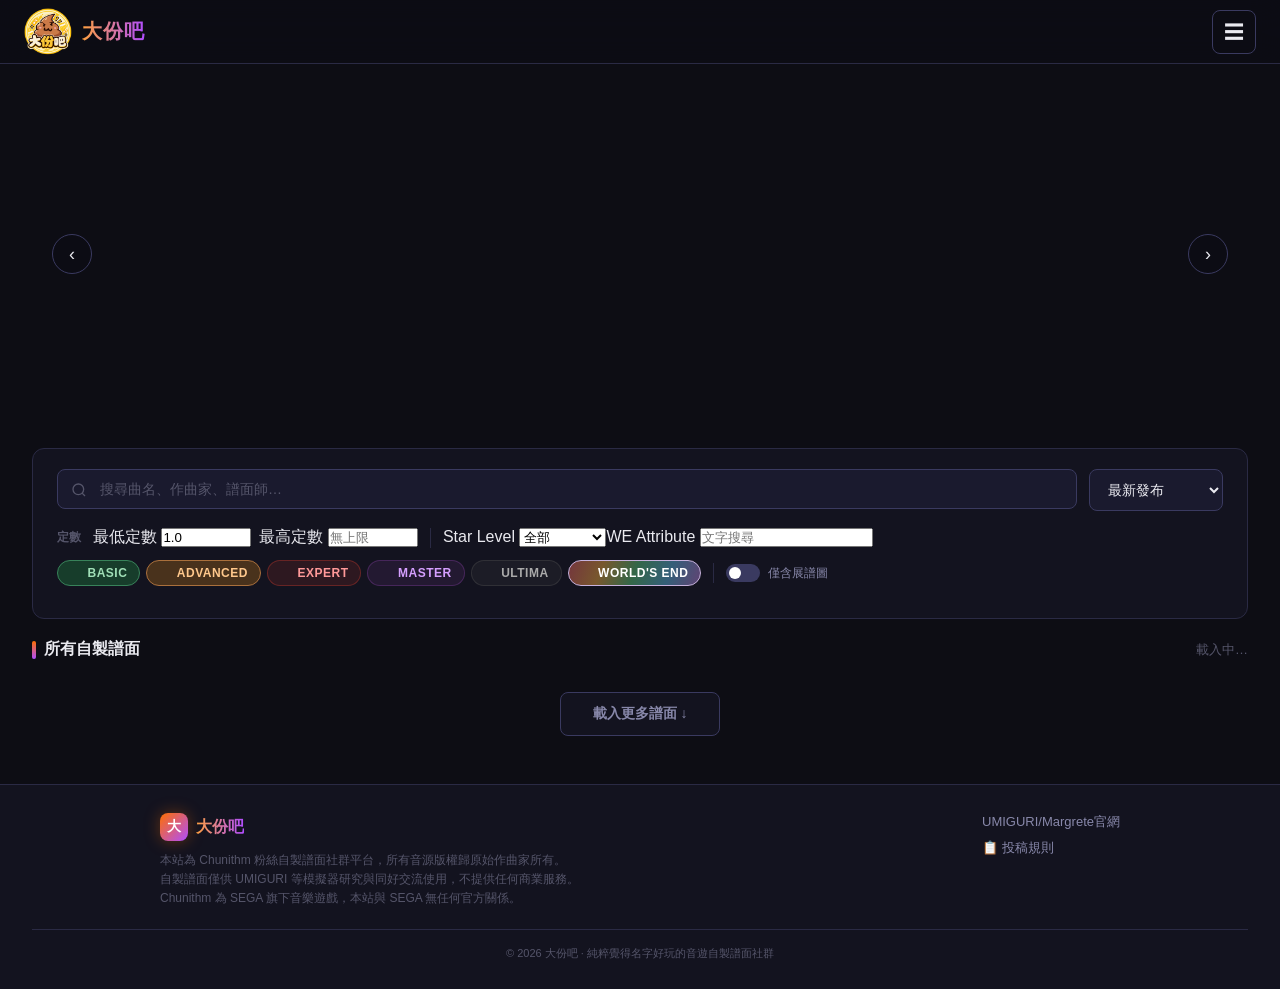
<file: index.html>
<!DOCTYPE html>
<html lang="zh-TW">
<head>
  <meta charset="UTF-8" />
  <meta name="viewport" content="width=device-width, initial-scale=1.0" />
  <title>大份吧 — Chunithm 自製譜面社群</title>
  <style>
    /* ===== RESET & BASE ===== */
    *, *::before, *::after { box-sizing: border-box; margin: 0; padding: 0; }

    :root {
      --bg: #0d0d14;
      --bg2: #13131f;
      --bg3: #1a1a2e;
      --card-bg: #16162a;
      --border: #2a2a44;
      --border-bright: #3a3a60;
      --orange: #ff6f00;
      --orange-light: #ffa040;
      --orange-glow: rgba(255,111,0,0.35);
      --neon-purple: #b04dff;
      --neon-blue: #3de4ff;
      --neon-pink: #ff3daa;
      --expert: #c0392b;
      --master: #7d3c98;
      --ultima: #1a1a1a;
      --worlds-end: #e8d5f5;
      --text: #eaeaf0;
      --text-dim: #8888aa;
      --text-dimmer: #55556a;
      --radius: 12px;
      --shadow-glow: 0 0 20px rgba(255,111,0,0.2), 0 4px 24px rgba(0,0,0,0.6);
    }

    html { scroll-behavior: smooth; }

    body {
      background: var(--bg);
      color: var(--text);
      font-family: 'Segoe UI', 'Noto Sans TC', sans-serif;
      min-height: 100vh;
      overflow-x: hidden;
    }

    ::-webkit-scrollbar { width: 6px; }
    ::-webkit-scrollbar-track { background: var(--bg); }
    ::-webkit-scrollbar-thumb { background: var(--border-bright); border-radius: 3px; }

    .neon-orange { color: var(--orange-light); text-shadow: 0 0 12px var(--orange-glow); }
    .neon-purple { color: var(--neon-purple); }
    .neon-blue   { color: var(--neon-blue); }

    /* ===== HEADER ===== */
    header {
      position: sticky; top: 0; z-index: 100;
      background: rgba(13,13,20,0.85);
      backdrop-filter: blur(16px);
      border-bottom: 1px solid var(--border);
      padding: 0 24px; height: 64px;
      display: flex; align-items: center; justify-content: space-between; gap: 16px;
    }
    .logo { display: flex; align-items: center; gap: 10px; text-decoration: none; flex-shrink: 0; }
    .logo-icon {
      width: 36px; height: 36px;
      background: linear-gradient(135deg, var(--orange) 0%, var(--neon-purple) 100%);
      border-radius: 8px; display: flex; align-items: center; justify-content: center;
      font-weight: 900; font-size: 18px; color: #fff;
      box-shadow: 0 0 16px var(--orange-glow);
    }
    .logo-text {
      font-size: 20px; font-weight: 900;
      background: linear-gradient(90deg, var(--orange-light), var(--neon-purple));
      -webkit-background-clip: text; -webkit-text-fill-color: transparent;
      letter-spacing: 1px;
    }
    /* ===== MODAL ===== */
    .modal-overlay { display: none; position: fixed; inset: 0; z-index: 300; background: rgba(0,0,0,0.7); backdrop-filter: blur(8px); align-items: center; justify-content: center; }
    .modal-overlay.open { display: flex; }
    .modal {
      background: var(--bg2); border: 1px solid var(--border-bright); border-radius: 20px;
      padding: 40px 36px; width: 90%; max-width: 400px; text-align: center;
      box-shadow: var(--shadow-glow); animation: modalIn 0.25s ease;
    }
    @keyframes modalIn { from { opacity:0; transform:scale(0.92) translateY(20px); } to { opacity:1; transform:scale(1) translateY(0); } }
    .modal h2 { font-size: 22px; font-weight: 800; margin-bottom: 8px; }
    .modal p { color: var(--text-dim); font-size: 14px; margin-bottom: 28px; }
    .oauth-btn {
      display: flex; align-items: center; justify-content: center; gap: 12px; width: 100%;
      padding: 13px 20px; border-radius: 10px; border: 1px solid var(--border-bright);
      background: var(--bg3); color: var(--text); font-size: 15px; font-weight: 600;
      cursor: pointer; transition: all 0.2s; margin-bottom: 12px;
    }
    .oauth-btn:hover { border-color: var(--orange); background: rgba(255,111,0,0.08); }
    .modal-close-btn { background: none; border: none; color: var(--text-dimmer); font-size: 13px; cursor: pointer; margin-top: 8px; }
    .modal-close-btn:hover { color: var(--text-dim); }

    /* ===== HERO CAROUSEL ===== */
    .carousel-wrap { position: relative; overflow: hidden; height: 340px; margin: 20px 32px 0; border-radius: var(--radius); isolation: isolate; }
    .carousel-track { display: flex; width: 300%; height: 100%; transition: transform 0.6s cubic-bezier(0.4,0,0.2,1); }
    .carousel-slide { width: calc(100% / 3); position: relative; overflow: hidden; flex-shrink: 0; }
    .carousel-bg { position: absolute; inset: 0; display: flex; align-items: center; justify-content: center; font-size: 72px; background: linear-gradient(135deg, #1a1a2e, #2a1a3e); transition: transform 0.6s ease; }
    .carousel-slide:hover .carousel-bg { transform: scale(1.04); }
    .carousel-overlay { position: absolute; inset: 0; background: linear-gradient(to top, rgba(13,13,20,0.94) 0%, rgba(13,13,20,0.65) 35%, rgba(13,13,20,0.12) 75%, transparent 100%); }
    .carousel-card-link { position: absolute; inset: 0; z-index: 1; }
    .carousel-card-link:focus-visible { outline: 3px solid var(--orange); outline-offset: -3px; border-radius: var(--radius); }
    .carousel-content { position: absolute; bottom: 0; left: 0; right: 0; padding: 28px 64px 40px; display: flex; align-items: flex-end; justify-content: space-between; gap: 24px; color: #fff; text-shadow: 0 1px 4px #000; pointer-events: none; z-index: 2; }
    .carousel-info { min-width: 0; flex: 1; }
    .carousel-details { display: flex; align-items: center; flex-wrap: wrap; gap: 10px; }
    .carousel-tags { display: flex; flex-wrap: wrap; gap: 6px; margin-top: 8px; max-height: 48px; overflow: hidden; }
    .carousel-tag { font-size: 11px; padding: 3px 8px; border-radius: 12px; background: rgba(13,13,20,0.6); max-width: 100%; overflow: hidden; text-overflow: ellipsis; white-space: nowrap; }
    .carousel-badge { display: inline-flex; align-items: center; gap: 6px; background: rgba(255,111,0,0.2); border: 1px solid var(--orange); color: var(--orange-light); padding: 4px 10px; border-radius: 20px; font-size: 11px; font-weight: 700; letter-spacing: 0.5px; margin-bottom: 10px; }
    .carousel-title { font-size: 28px; font-weight: 900; line-height: 1.2; margin-bottom: 6px; overflow-wrap: anywhere; display: -webkit-box; -webkit-box-orient: vertical; -webkit-line-clamp: 2; overflow: hidden; }
    .carousel-meta { color: #eee; font-size: 13px; margin-bottom: 10px; white-space: nowrap; overflow: hidden; text-overflow: ellipsis; }
    .difficulty-badge { display: inline-block; padding: 4px 10px; border-radius: 6px; font-size: 12px; font-weight: 800; letter-spacing: 1px; }
    .diff-master { background: #4a1a7a; color: #d59fff; border: 1px solid #7d3c98; }
    .diff-ultima { background: #1a1a1a; color: #aaa;    border: 1px solid #555; }
    .diff-expert { background: #5a0a0a; color: #ff9999; border: 1px solid #c0392b; }
    .carousel-rating { display: flex; align-items: center; gap: 6px; }
    .stars { color: #ffd700; font-size: 14px; letter-spacing: 1px; }
    .carousel-actions { display: flex; gap: 10px; flex-wrap: wrap; max-width: 100%; }
    .carousel-actions a, .carousel-actions button { pointer-events: auto; }
    .carousel-dots { z-index: 3; }
    .btn-viewer { background: rgba(255,255,255,0.1); border: 1px solid rgba(255,255,255,0.2); color: var(--text); padding: 9px 16px; border-radius: 8px; font-size: 13px; font-weight: 600; cursor: pointer; transition: all 0.2s; white-space: nowrap; }
    .btn-viewer:hover { background: rgba(255,255,255,0.17); }
    .carousel-dots { position: absolute; bottom: 16px; left: 50%; transform: translateX(-50%); display: flex; gap: 8px; }
    .dot { width: 8px; height: 8px; border-radius: 50%; background: rgba(255,255,255,0.25); border: none; cursor: pointer; transition: all 0.3s; padding: 0; }
    .dot.active { background: var(--orange); width: 24px; border-radius: 4px; box-shadow: 0 0 8px var(--orange-glow); }
    .carousel-arrow { position: absolute; top: 50%; transform: translateY(-50%); background: rgba(13,13,20,0.6); border: 1px solid var(--border-bright); color: var(--text); width: 40px; height: 40px; border-radius: 50%; cursor: pointer; font-size: 18px; display: flex; align-items: center; justify-content: center; z-index: 10; transition: all 0.2s; }
    .carousel-arrow:hover { background: rgba(255,111,0,0.2); border-color: var(--orange); }
    .arrow-prev { left: 20px; }
    .arrow-next { right: 20px; }

    /* ===== SEARCH BAR ===== */
    .search-section { padding: 24px 32px 0; }
    .search-card { background: var(--bg2); border: 1px solid var(--border); border-radius: var(--radius); padding: 20px 24px; }
    .search-row { display: flex; gap: 12px; margin-bottom: 16px; flex-wrap: wrap; }
    .search-input-wrap { flex: 1; min-width: 200px; position: relative; }
    .search-input-wrap svg { position: absolute; left: 14px; top: 50%; transform: translateY(-50%); color: var(--text-dimmer); }
    .search-input { width: 100%; background: var(--bg3); border: 1px solid var(--border-bright); color: var(--text); padding: 11px 14px 11px 42px; border-radius: 8px; font-size: 14px; outline: none; transition: border-color 0.2s; }
    .search-input::placeholder { color: var(--text-dimmer); }
    .search-input:focus { border-color: var(--orange); }
    .sort-select { background: var(--bg3); border: 1px solid var(--border-bright); color: var(--text); padding: 11px 14px; border-radius: 8px; font-size: 14px; outline: none; cursor: pointer; }
    .sort-select:focus { border-color: var(--orange); }
    .filter-row { display: flex; align-items: center; gap: 12px; flex-wrap: wrap; }
    .filter-label { font-size: 12px; font-weight: 600; color: var(--text-dimmer); white-space: nowrap; }
    [hidden] { display: none !important; }
    .range-wrap { display: flex; align-items: center; gap: 8px; flex-wrap: wrap; }
    .range-wrap input[type=range] { -webkit-appearance: none; width: 100px; height: 4px; background: var(--border-bright); border-radius: 2px; outline: none; cursor: pointer; }
    .range-wrap input[type=range]::-webkit-slider-thumb { -webkit-appearance: none; width: 14px; height: 14px; border-radius: 50%; background: var(--orange); box-shadow: 0 0 8px var(--orange-glow); cursor: pointer; }
    .range-value { font-size: 13px; color: var(--orange-light); font-weight: 700; min-width: 30px; }
    .diff-tags { display: flex; gap: 6px; flex-wrap: wrap; }
    .diff-tag { padding: 5px 12px; border-radius: 20px; font-size: 12px; font-weight: 700; cursor: pointer; border: 1px solid transparent; transition: all 0.2s; letter-spacing: 0.5px; }
    .diff-tag.expert { background: rgba(192,57,43,0.15); color: #ff9999; border-color: rgba(192,57,43,0.4); }
    .diff-tag.expert.active { background: rgba(192,57,43,0.4); border-color: #c0392b; }
    .diff-tag.master { background: rgba(125,60,152,0.15); color: #d59fff; border-color: rgba(125,60,152,0.4); }
    .diff-tag.master.active { background: rgba(125,60,152,0.4); border-color: #7d3c98; }
    .diff-tag.ultima { background: rgba(80,80,80,0.15); color: #aaa; border-color: rgba(80,80,80,0.4); }
    .diff-tag.ultima.active { background: rgba(80,80,80,0.4); border-color: #666; }
    .topic-tags { display: flex; gap: 6px; flex-wrap: wrap; }
    .topic-tag { padding: 4px 10px; border-radius: 20px; font-size: 12px; font-weight: 500; cursor: pointer; background: rgba(255,255,255,0.05); border: 1px solid var(--border); color: var(--text-dim); transition: all 0.2s; }
    .topic-tag:hover { border-color: var(--orange); color: var(--orange-light); }
    .topic-tag.active { background: rgba(255,111,0,0.12); border-color: var(--orange); color: var(--orange-light); }
    .toggle-wrap { display: flex; align-items: center; gap: 8px; cursor: pointer; user-select: none; }
    .toggle { position: relative; width: 34px; height: 18px; }
    .toggle input { opacity: 0; width: 0; height: 0; }
    .toggle-slider { position: absolute; inset: 0; background: var(--border-bright); border-radius: 18px; transition: background 0.3s; }
    .toggle-slider::before { content: ''; position: absolute; width: 12px; height: 12px; border-radius: 50%; background: #fff; top: 3px; left: 3px; transition: transform 0.3s; }
    .toggle input:checked + .toggle-slider { background: var(--orange); }
    .toggle input:checked + .toggle-slider::before { transform: translateX(16px); }
    .toggle-label { font-size: 12px; color: var(--text-dim); }

    /* ===== CHART GRID ===== */
    .grid-section { padding: 20px 32px 40px; }
    .section-header { display: flex; align-items: center; justify-content: space-between; margin-bottom: 16px; }
    .section-title { font-size: 16px; font-weight: 700; color: var(--text); display: flex; align-items: center; gap: 8px; }
    .section-title::before { content: ''; display: block; width: 4px; height: 18px; background: linear-gradient(to bottom, var(--orange), var(--neon-purple)); border-radius: 2px; }
    .result-count { font-size: 13px; color: var(--text-dimmer); }
    .chart-grid { display: grid; grid-template-columns: repeat(4, 1fr); gap: 16px; }
    .chart-card { background: var(--card-bg); border: 1px solid var(--border); border-radius: var(--radius); overflow: hidden; cursor: pointer; transition: all 0.25s; position: relative; display: flex; flex-direction: column; }
    .chart-card:hover { border-color: var(--orange); transform: translateY(-4px); box-shadow: 0 8px 32px rgba(255,111,0,0.15), 0 0 0 1px rgba(255,111,0,0.1); }
    .chart-card:hover .card-cover-img { transform: scale(1.06); }
    .card-cover { position: relative; overflow: hidden; aspect-ratio: 16/9; background: var(--bg3); }
    .card-cover-img { width: 100%; height: 100%; display: flex; align-items: center; justify-content: center; font-size: 48px; background: linear-gradient(135deg, #1a1a2e, #2a1a3e); transition: transform 0.4s ease; }
    .card-diff-badge { position: absolute; top: 8px; right: 8px; padding: 3px 8px; border-radius: 6px; font-size: 11px; font-weight: 800; letter-spacing: 1px; }
    .card-body { padding: 12px 14px 14px; flex: 1; display: flex; flex-direction: column; }
    .card-title { font-size: 14px; font-weight: 800; line-height: 1.3; margin-bottom: 4px; color: var(--text); }
    .card-composer { font-size: 12px; color: var(--text-dimmer); margin-bottom: 4px; }
    .card-designer { font-size: 11px; color: var(--text-dimmer); margin-bottom: 10px; }
    .card-designer span { color: var(--orange-light); }
    .card-footer { display: flex; align-items: center; justify-content: space-between; flex-wrap: wrap; gap: 4px; }
    .card-rating { display: flex; align-items: center; gap: 4px; }
    .stars-sm { color: #ffd700; font-size: 11px; }
    .rating-val { font-size: 12px; font-weight: 700; color: var(--text); }
    .card-badges { display: flex; gap: 4px; flex-wrap: wrap; }
    .badge-zip { background: rgba(255,111,0,0.12); border: 1px solid rgba(255,111,0,0.25); color: var(--orange-light); padding: 2px 7px; border-radius: 4px; font-size: 10px; font-weight: 700; }
    .card-stats { display: flex; gap: 10px; align-items: center; margin-top: 6px; }
    .stat { font-size: 11px; color: var(--text-dimmer); display: flex; align-items: center; gap: 3px; }
    .load-more-wrap { display: flex; justify-content: center; padding: 16px 0 8px; }
    .btn-load-more { background: var(--bg2); border: 1px solid var(--border-bright); color: var(--text-dim); padding: 12px 32px; border-radius: 8px; font-size: 14px; font-weight: 600; cursor: pointer; transition: all 0.2s; }
    .btn-load-more:hover { border-color: var(--orange); color: var(--orange-light); }

    /* ===== FOOTER ===== */
    footer { border-top: 1px solid var(--border); padding: 28px 32px; background: var(--bg2); }
    .footer-inner { max-width: 960px; margin: 0 auto; display: flex; align-items: flex-start; justify-content: space-between; gap: 24px; flex-wrap: wrap; }
    .footer-logo { display: flex; align-items: center; gap: 8px; margin-bottom: 10px; }
    .footer-disclaimer { font-size: 12px; color: var(--text-dimmer); line-height: 1.6; max-width: 440px; }
    .footer-links { display: flex; flex-direction: column; gap: 8px; }
    .footer-links a { color: var(--text-dim); text-decoration: none; font-size: 13px; transition: color 0.2s; }
    .footer-links a:hover { color: var(--orange-light); }
    .footer-copy { text-align: center; font-size: 11px; color: var(--text-dimmer); margin-top: 20px; padding-top: 16px; border-top: 1px solid var(--border); }

    /* ===== RESPONSIVE ===== */
    @media (max-width: 1100px) { .chart-grid { grid-template-columns: repeat(3, 1fr); } }
    @media (max-width: 840px) {
      .carousel-wrap { height: 300px; margin: 16px 16px 0; }
      .carousel-content { padding: 16px 48px 36px; flex-direction: column; align-items: stretch; gap: 10px; }
      .carousel-info { flex: none; }
      .carousel-badge { margin-bottom: 6px; }
      .carousel-actions { gap: 6px; }
      .carousel-actions a, .carousel-actions button { padding: 7px 10px; font-size: 12px; }
      .carousel-arrow { width: 28px; height: 28px; }
      .arrow-prev { left: 8px; }
      .arrow-next { right: 8px; }
      .carousel-title { font-size: 20px; }
      .chart-grid { grid-template-columns: repeat(2, 1fr); }
      .search-section, .grid-section { padding-left: 16px; padding-right: 16px; }
    }
    @media (max-width: 500px) {
      .carousel-wrap { height: 280px; }
      .carousel-content { padding-left: 38px; padding-right: 38px; }
      .carousel-title { font-size: 16px; }
    }
    @media (prefers-reduced-motion: reduce) { .carousel-track, .carousel-bg { transition: none; } }
#favoriteSearchSection input[type="number"] { width:100px; }
#favoriteSearchSection input, #favoriteSearchSection select { max-width:100%;background:var(--bg3);color:var(--text);border:1px solid var(--border-bright);border-radius:6px;padding:8px; }
#favoriteSearchSection .filter-row label { display:flex;align-items:center;gap:8px;flex-wrap:wrap; }
#favoriteSearchSection .search-input { padding-left:14px; }
#favoriteSearchSection[hidden] { display:none; }
@media(max-width:480px) { #favoriteSearchSection .search-card { padding:16px; } #favoriteSearchSection .search-input-wrap { min-width:0;flex-basis:100%; } #favoriteSearchSection .diff-tags { flex-wrap:wrap; } }
</style>
<script defer src="js/login-controls.js"></script>
<script type="module" src="js/auth.js"></script>
<script type="module" src="js/pages/index.js"></script>
<link rel="stylesheet" href="css/brand-logo.css" />
<link rel="stylesheet" href="css/site-header.css">
<link rel="stylesheet" href="css/difficulty.css">
<link rel="stylesheet" href="css/chart-media-status.css">
<script defer src="js/site-header.js"></script>
</head>
<body>

<!-- ===== HEADER ===== -->
<header><a class="logo" href="index.html" aria-label="大份吧首頁">
    <img class="brand-logo" src="assets/logo_daifenba.png" alt="" width="48" height="48" />
    <span class="logo-text">大份吧</span>
  </a><span class="header-account" data-auth="user" style="display:none">
  <img data-user="avatar" alt="使用者頭像" referrerpolicy="no-referrer" style="display:none" onerror="this.style.display='none'">
  <span data-user="name"></span>
</span></header>

<!-- ===== LOGIN MODAL ===== -->
<div class="modal-overlay" id="modalOverlay" onclick="handleOverlayClick(event)">
  <div class="modal">
    <h2>👾 加入大份吧</h2>
    <p>使用第三方帳號快速登入，無需密碼或驗證信</p>
    <button class="oauth-btn" data-oauth="discord" onclick="loginWithDiscord()">
      <svg width="20" height="20" viewBox="0 0 24 24" fill="#5865F2"><path d="M20.317 4.37a19.791 19.791 0 0 0-4.885-1.515.074.074 0 0 0-.079.037c-.21.375-.444.864-.608 1.25a18.27 18.27 0 0 0-5.487 0 12.64 12.64 0 0 0-.617-1.25.077.077 0 0 0-.079-.037A19.736 19.736 0 0 0 3.677 4.37a.07.07 0 0 0-.032.027C.533 9.046-.32 13.58.099 18.057a.082.082 0 0 0 .031.057 19.9 19.9 0 0 0 5.993 3.03.078.078 0 0 0 .084-.028 14.09 14.09 0 0 0 1.226-1.994.076.076 0 0 0-.041-.106 13.107 13.107 0 0 1-1.872-.892.077.077 0 0 1-.008-.128 10.2 10.2 0 0 0 .372-.292.074.074 0 0 1 .077-.01c3.928 1.793 8.18 1.793 12.062 0a.074.074 0 0 1 .078.01c.12.098.246.198.373.292a.077.077 0 0 1-.006.127 12.299 12.299 0 0 1-1.873.892.077.077 0 0 0-.041.107c.36.698.772 1.362 1.225 1.993a.076.076 0 0 0 .084.028 19.839 19.839 0 0 0 6.002-3.03.077.077 0 0 0 .032-.054c.5-5.177-.838-9.674-3.549-13.66a.061.061 0 0 0-.031-.03z"/></svg>
      以 Discord 帳號登入
    </button>
    <button class="oauth-btn" data-oauth="google" onclick="loginWithGoogle()">
      <svg width="20" height="20" viewBox="0 0 24 24"><path d="M22.56 12.25c0-.78-.07-1.53-.2-2.25H12v4.26h5.92c-.26 1.37-1.04 2.53-2.21 3.31v2.77h3.57c2.08-1.92 3.28-4.74 3.28-8.09z" fill="#4285F4"/><path d="M12 23c2.97 0 5.46-.98 7.28-2.66l-3.57-2.77c-.98.66-2.23 1.06-3.71 1.06-2.86 0-5.29-1.93-6.16-4.53H2.18v2.84C3.99 20.53 7.7 23 12 23z" fill="#34A853"/><path d="M5.84 14.09c-.22-.66-.35-1.36-.35-2.09s.13-1.43.35-2.09V7.07H2.18C1.43 8.55 1 10.22 1 12s.43 3.45 1.18 4.93l2.85-2.22.81-.62z" fill="#FBBC05"/><path d="M12 5.38c1.62 0 3.06.56 4.21 1.64l3.15-3.15C17.45 2.09 14.97 1 12 1 7.7 1 3.99 3.47 2.18 7.07l3.66 2.84c.87-2.6 3.3-4.53 6.16-4.53z" fill="#EA4335"/></svg>
      以 Google 帳號登入
    </button>
    <button class="modal-close-btn" onclick="closeModal()">取消，稍後再說</button>
  </div>
</div>

<div class="carousel-wrap"><button class="carousel-arrow arrow-prev" onclick="prevSlide()">‹</button><button class="carousel-arrow arrow-next" onclick="nextSlide()">›</button><div class="carousel-track" id="carouselTrack"></div><div class="carousel-dots" id="carouselDots"></div></div>
<div class="search-section" id="searchSection">
  <div class="search-card">
    <div class="search-row">
      <div class="search-input-wrap">
        <svg width="16" height="16" viewBox="0 0 24 24" fill="none" stroke="currentColor" stroke-width="2"><circle cx="11" cy="11" r="8"/><path d="m21 21-4.35-4.35"/></svg>
        <input id="searchInput" class="search-input" type="text" placeholder="搜尋曲名、作曲家、譜面師…" />
      </div>
      <select id="sortSelect" class="sort-select">
        <option value="published_at">最新發布</option>
        <option value="avg_rating">評分最高</option>
        <option value="download_count">最多下載</option>
        <option value="rating_desc">定數由高至低</option>
      </select>
    </div>
    <div class="filter-row">
      <span class="filter-label" id="constantLabel">定數</span>
      <div class="range-wrap" id="constantFilters">
        <label>最低定數 <input id="minVal" type="number" min="1" step="0.1" value="1.0" style="width:90px" onchange="updateRange('min',this.value)"></label><label>最高定數 <input id="maxVal" type="number" min="1" step="0.1" placeholder="無上限" style="width:90px" onchange="updateRange('max',this.value)"></label>
      </div>
      <span style="width:1px;height:20px;background:var(--border);flex-shrink:0;"></span>
      <div id="weFilters"><label>Star Level <select id="weSearchStar" onchange="updateWeSearch()"><option value="">全部</option><option value="1">★</option><option value="2">★★</option><option value="3">★★★</option><option value="4">★★★★</option><option value="5">★★★★★</option></select></label><label>WE Attribute <input id="weSearchAttribute" placeholder="文字搜尋" onchange="updateWeSearch()"></label></div><div class="diff-tags">
        <button class="diff-tag basic" aria-pressed="false" onclick="filterDifficulty(this,'BASIC')">BASIC</button>
        <button class="diff-tag advanced" aria-pressed="false" onclick="filterDifficulty(this,'ADVANCED')">ADVANCED</button>
        <button class="diff-tag expert" aria-pressed="false" onclick="filterDifficulty(this,'EXPERT')">EXPERT</button>
        <button class="diff-tag master" aria-pressed="false" onclick="filterDifficulty(this,'MASTER')">MASTER</button>
        <button class="diff-tag ultima" aria-pressed="false" onclick="filterDifficulty(this,'ULTIMA')">ULTIMA</button>
        <button class="diff-tag we" aria-pressed="false" onclick="filterDifficulty(this,'WORLDS_END')">WORLD'S END</button>
      </div>
      <span style="width:1px;height:20px;background:var(--border);flex-shrink:0;"></span>
      <label class="toggle-wrap">
        <div class="toggle">
          <input type="checkbox" />
          <div class="toggle-slider"></div>
        </div>
        <span class="toggle-label">僅含展譜圖</span>
      </label>
    </div>
    <div style="margin-top:12px;">
      <div class="topic-tags" id="topicTags"></div>
    </div>
  </div>
</div>

<section class="search-section" id="favoriteSearchSection" hidden aria-label="搜尋已收藏的譜面">
  <form class="search-card" id="favoriteSearchForm" onsubmit="event.preventDefault()">
    <div class="search-row"><div class="search-input-wrap"><input class="search-input" id="favoriteQuery" aria-label="搜尋收藏" placeholder="搜尋收藏的歌曲、譜師、創作者名稱…" type="search"></div>
    <label>排序 <select class="sort-select" id="favoriteSort"><option value="newest">最近收藏</option><option value="oldest">最早收藏</option><option value="title_asc">歌曲名稱 A–Z</option><option value="title_desc">歌曲名稱 Z–A</option></select></label></div>
    <div class="filter-row"><span class="filter-label">難度（可複選）</span><div class="diff-tags"><button type="button" class="diff-tag basic" data-favorite-difficulty="BASIC" aria-pressed="false">BASIC</button><button type="button" class="diff-tag advanced" data-favorite-difficulty="ADVANCED" aria-pressed="false">ADVANCED</button><button type="button" class="diff-tag expert" data-favorite-difficulty="EXPERT" aria-pressed="false">EXPERT</button><button type="button" class="diff-tag master" data-favorite-difficulty="MASTER" aria-pressed="false">MASTER</button><button type="button" class="diff-tag ultima" data-favorite-difficulty="ULTIMA" aria-pressed="false">ULTIMA</button><button type="button" class="diff-tag we" data-favorite-difficulty="WORLDS_END" aria-pressed="false">WORLD'S END</button></div></div>
    <div class="filter-row" style="margin-top:16px"><label>最低定數 <input id="favoriteMin" type="number" min="1" step="0.1" placeholder="不限"></label><label>最高定數 <input id="favoriteMax" type="number" min="1" step="0.1" placeholder="不限"></label>
    <label>WORLD'S END 星數 <select id="favoriteStars"><option value="">不限</option><option value="1">★</option><option value="2">★★</option><option value="3">★★★</option><option value="4">★★★★</option><option value="5">★★★★★</option></select></label>
    <label>展示譜 <select id="favoriteStrip"><option value="">不限</option><option value="yes">有展示譜</option><option value="no">無展示譜</option></select></label>
    <label>影片 <select id="favoriteVideo"><option value="">不限</option><option value="yes">有影片</option><option value="no">無影片</option></select></label><button type="button" class="btn-load-more" id="clearFavoriteFilters">清除篩選</button></div>
    <p style="font-size:12px;color:var(--text-dimmer);margin-top:12px">定數範圍適用於一般難度；星數適用於 WORLD'S END。</p>
    <p id="favoriteFilterError" role="alert" hidden></p>
  </form>
</section>

<!-- ===== CHART GRID ===== -->
<div class="grid-section">
  <div class="section-header">
    <div class="section-title" id="chartSectionTitle">所有自製譜面</div>
    <span class="result-count" id="resultCount">載入中…</span>
  </div>
  <div class="chart-grid" id="chartGrid"></div>
  <div class="load-more-wrap">
    <button id="loadMoreBtn" class="btn-load-more">載入更多譜面 ↓</button>
  </div>
</div>

<!-- ===== FOOTER ===== -->
<footer>
  <div class="footer-inner">
    <div>
      <div class="footer-logo">
        <div class="logo-icon" style="width:28px;height:28px;font-size:14px;">大</div>
        <span style="font-size:16px;font-weight:900;background:linear-gradient(90deg,var(--orange-light),var(--neon-purple));-webkit-background-clip:text;-webkit-text-fill-color:transparent;">大份吧</span>
      </div>
      <p class="footer-disclaimer">
        本站為 Chunithm 粉絲自製譜面社群平台，所有音源版權歸原始作曲家所有。<br>
        自製譜面僅供 UMIGURI 等模擬器研究與同好交流使用，不提供任何商業服務。<br>
        Chunithm 為 SEGA 旗下音樂遊戲，本站與 SEGA 無任何官方關係。
      </p>
    </div>
    <div class="footer-links">
    <a href="https://umgr.inonote.jp/en/" target="_blank" rel="noopener noreferrer">UMIGURI/Margrete官網</a>
      <a href="#">📋 投稿規則</a>
    </div>
  </div>
  <p class="footer-copy">© 2026 大份吧 · 純粹覺得名字好玩的音遊自製譜面社群</p>
</footer>

<script>
// ---- Modal ----
const modalOverlay = document.getElementById('modalOverlay');
function openModal() { modalOverlay.classList.add('open'); }
function closeModal() { modalOverlay.classList.remove('open'); }
function handleOverlayClick(e) { if (e.target === modalOverlay) closeModal(); }

// ---- Range Slider ----
function updateRange(type, val) {
  document.getElementById(type === 'min' ? 'minVal' : 'maxVal').textContent = (parseInt(val)/10).toFixed(1);
}

// ---- Tags ----


</script>
<script src="js/account-navigation.js"></script>
</body>
</html>
</file>
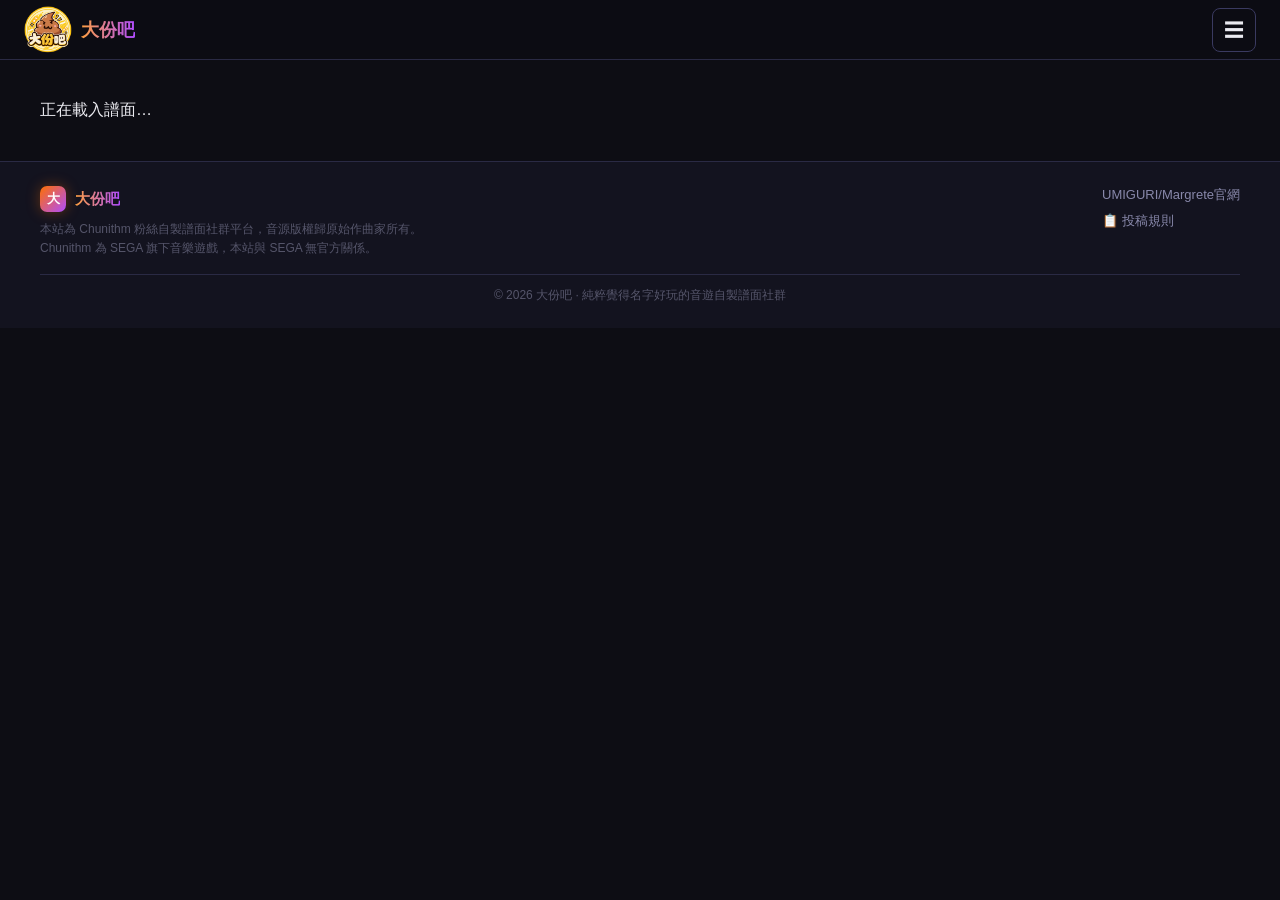
<file: chart_detail.html>
<!DOCTYPE html>
<html lang="zh-TW">
<head>
  <meta charset="UTF-8" />
  <meta name="viewport" content="width=device-width, initial-scale=1.0" />
  <title>譜面詳情 — 大份吧</title>
  <link rel="stylesheet" href="css/chart-strip-viewer.css">
  <style>
    *, *::before, *::after { box-sizing: border-box; margin: 0; padding: 0; }

    :root {
      --bg: #0d0d14;
      --bg2: #13131f;
      --bg3: #1a1a2e;
      --card: #16162a;
      --border: #2a2a44;
      --border-b: #3a3a60;
      --orange: #ff6f00;
      --orange-l: #ffa040;
      --oglow: rgba(255,111,0,0.35);
      --purple: #b04dff;
      --blue: #3de4ff;
      --gold: #ffd700;
      --text: #eaeaf0;
      --dim: #8888aa;
      --dimmer: #55556a;
      --r: 12px;
    }

    html { scroll-behavior: smooth; }
    body { background: var(--bg); color: var(--text); font-family: 'Segoe UI','Noto Sans TC',sans-serif; min-height: 100vh; overflow-x: hidden; }
    ::-webkit-scrollbar { width: 6px; } ::-webkit-scrollbar-track { background: var(--bg); } ::-webkit-scrollbar-thumb { background: var(--border-b); border-radius: 3px; }

    /* ── HEADER ── */
    header {
      position: sticky; top: 0; z-index: 200;
      background: rgba(13,13,20,0.88); backdrop-filter: blur(16px);
      border-bottom: 1px solid var(--border);
      height: 60px; padding: 0 24px;
      display: flex; align-items: center; justify-content: space-between; gap: 16px;
    }
    .logo { display: flex; align-items: center; gap: 9px; text-decoration: none; }
    .logo-icon { width: 32px; height: 32px; background: linear-gradient(135deg,var(--orange),var(--purple)); border-radius: 7px; display: flex; align-items: center; justify-content: center; font-weight: 900; font-size: 16px; color: #fff; box-shadow: 0 0 14px var(--oglow); }
    .logo-text { font-size: 18px; font-weight: 900; background: linear-gradient(90deg,var(--orange-l),var(--purple)); -webkit-background-clip: text; -webkit-text-fill-color: transparent; }
    .breadcrumb { display: flex; align-items: center; gap: 6px; font-size: 13px; color: var(--dim); }
    .breadcrumb a { color: var(--dim); text-decoration: none; transition: color .2s; }
    .breadcrumb a:hover { color: var(--orange-l); }
    .breadcrumb span { color: var(--dimmer); }
    .hdr-right { display: flex; gap: 10px; }
    .btn-login { background: transparent; color: var(--dim); border: 1px solid var(--border-b); cursor: pointer; padding: 7px 15px; border-radius: 8px; font-size: 13px; transition: all .2s; }
    .btn-login:hover { color: var(--text); border-color: var(--dim); }

    /* ── HERO ── */
    .hero {
      position: relative; overflow: hidden;
      min-height: 320px; padding: 48px 40px 40px;
      display: flex; align-items: flex-end;
    }
    .hero-blur {
      position: absolute; inset: -40px;
      background: linear-gradient(135deg,#1a0230 0%,#2a0a0a 40%,#0a1030 100%);
      filter: blur(0px);
      background-size: cover; background-position: center;
    }
    .hero-overlay { position: absolute; inset: 0; background: linear-gradient(to top, rgba(13,13,20,1) 0%, rgba(13,13,20,.7) 50%, rgba(13,13,20,.4) 100%); }
    .hero-content { position: relative; z-index: 2; width: 100%; display: flex; align-items: flex-end; gap: 32px; }

    .cover-art {
      flex-shrink: 0; width: 160px; height: 160px; border-radius: 16px;
      background: linear-gradient(135deg,#2a1a4a,#4a0a1a);
      display: flex; align-items: center; justify-content: center;
      font-size: 72px; box-shadow: 0 8px 40px rgba(0,0,0,.6), 0 0 0 1px var(--border-b);
    }
    .hero-info { flex: 1; min-width: 0; }
    .hero-category { display: inline-flex; align-items: center; gap: 6px; background: rgba(255,111,0,.15); border: 1px solid rgba(255,111,0,.4); color: var(--orange-l); padding: 3px 10px; border-radius: 20px; font-size: 11px; font-weight: 700; letter-spacing: .5px; margin-bottom: 12px; }
    .hero-title-wrap { display: flex; align-items: center; gap: 10px; margin-bottom: 8px; flex-wrap: wrap; }
    .hero-title { font-size: 32px; font-weight: 900; line-height: 1.1; }
    .btn-copy { background: rgba(255,255,255,.08); border: 1px solid var(--border-b); color: var(--dim); padding: 4px 10px; border-radius: 6px; font-size: 11px; cursor: pointer; transition: all .2s; white-space: nowrap; }
    .btn-copy:hover { color: var(--text); border-color: var(--orange-l); }
    .btn-copy.copied { color: #4ade80; border-color: #4ade80; }

    .hero-creators { color: var(--dim); font-size: 14px; margin-bottom: 14px; line-height: 1.7; }
    .hero-creators strong { color: var(--text); }
    .creator-link { color: var(--orange-l); text-decoration: none; font-weight: 600; }
    .creator-link:hover { text-decoration: underline; }

    .hero-badges { display: flex; align-items: center; gap: 8px; flex-wrap: wrap; margin-bottom: 14px; }
    .diff-badge { display: inline-block; padding: 5px 12px; border-radius: 7px; font-size: 13px; font-weight: 800; letter-spacing: 1px; }
    .diff-master { background: #4a1a7a; color: #d59fff; border: 1px solid #7d3c98; }
    .diff-ultima  { background: #1a1a1a; color: #aaa;    border: 1px solid #555; }
    .diff-expert  { background: #5a0a0a; color: #ff9999; border: 1px solid #c0392b; }
    .meta-pill { display: inline-flex; align-items: center; gap: 4px; background: rgba(255,255,255,.06); border: 1px solid var(--border); color: var(--dim); padding: 4px 10px; border-radius: 20px; font-size: 12px; font-weight: 600; }

    .hero-stats { display: flex; gap: 20px; flex-wrap: wrap; }
    .hero-stat { display: flex; align-items: center; gap: 6px; font-size: 13px; color: var(--dim); }
    .hero-stat strong { color: var(--text); font-size: 15px; }

    /* ── ACTION BAR ── */
    .action-bar {
      background: var(--bg2); border-bottom: 1px solid var(--border);
      padding: 16px 40px;
      display: flex; align-items: center; gap: 12px; flex-wrap: wrap;
    }
    .btn-dl {
      display: flex; align-items: center; gap: 10px;
      background: linear-gradient(135deg,var(--orange),#e05500);
      color: #fff; border: none; cursor: pointer;
      padding: 12px 22px; border-radius: 10px; font-size: 15px; font-weight: 800;
      box-shadow: 0 0 20px var(--oglow); transition: all .2s;
    }
    .btn-dl:hover { transform: translateY(-2px); box-shadow: 0 0 28px var(--oglow), 0 4px 16px rgba(0,0,0,.4); }
    .btn-dl-meta { font-size: 11px; font-weight: 500; opacity: .8; margin-top: 1px; }
    .btn-fav {
      display: flex; align-items: center; gap: 8px;
      background: rgba(255,215,0,.08); border: 1px solid rgba(255,215,0,.3);
      color: var(--gold); padding: 11px 18px; border-radius: 10px; font-size: 14px; font-weight: 700;
      cursor: pointer; transition: all .2s;
    }
    .btn-fav:hover { background: rgba(255,215,0,.15); border-color: var(--gold); }
    .btn-fav.active { background: rgba(255,215,0,.2); border-color: var(--gold); }
    .btn-share {
      display: flex; align-items: center; gap: 8px;
      background: rgba(255,255,255,.06); border: 1px solid var(--border-b);
      color: var(--dim); padding: 11px 18px; border-radius: 10px; font-size: 14px; font-weight: 600;
      cursor: pointer; transition: all .2s;
    }
    .btn-share:hover { color: var(--text); border-color: var(--blue); }
    .btn-share.copied { color: #4ade80; border-color: #4ade80; }

    /* ── TABS ── */
    .tabs-wrap { padding: 28px 40px 0; }
    .tab-list { display: flex; gap: 4px; border-bottom: 1px solid var(--border); margin-bottom: 0; }
    .tab-btn {
      padding: 10px 20px; font-size: 14px; font-weight: 600;
      color: var(--dim); background: none; border: none; cursor: pointer;
      border-bottom: 2px solid transparent; margin-bottom: -1px;
      transition: all .2s;
    }
    .tab-btn:hover { color: var(--text); }
    .tab-btn.active { color: var(--orange-l); border-bottom-color: var(--orange); }
    .tab-panel { display: none; padding: 24px 0; }
    .tab-panel.active { display: block; }

    .viewer-btn { display: flex; align-items: center; gap: 6px; background: var(--bg2); border: 1px solid var(--border-b); color: var(--dim); padding: 7px 14px; border-radius: 8px; font-size: 13px; font-weight: 600; cursor: pointer; }
    .viewer-btn:hover { color: var(--text); border-color: var(--orange-l); }

    /* ── YOUTUBE TAB ── */
    .yt-wrap { border-radius: var(--r); overflow: hidden; background: #000; aspect-ratio: 16/9; position: relative; }
    .yt-placeholder { width: 100%; height: 100%; background: linear-gradient(135deg,#1a1a2e,#2a1a3e); display: flex; flex-direction: column; align-items: center; justify-content: center; gap: 16px; cursor: pointer; }
    .yt-play { width: 72px; height: 72px; background: rgba(255,0,0,.8); border-radius: 50%; display: flex; align-items: center; justify-content: center; font-size: 28px; transition: transform .2s; }
    .yt-placeholder:hover .yt-play { transform: scale(1.1); }
    .yt-meta { text-align: center; }
    .yt-meta strong { display: block; font-size: 14px; margin-bottom: 4px; }
    .yt-meta span { font-size: 12px; color: var(--dim); }

    /* ── REVIEW SECTION ── */
    .review-section { padding: 0 40px 48px; }
    .section-hd { display: flex; align-items: center; gap: 8px; font-size: 17px; font-weight: 800; margin-bottom: 20px; padding-top: 32px; }
    .section-hd::before { content: ''; display: block; width: 4px; height: 20px; background: linear-gradient(to bottom,var(--orange),var(--purple)); border-radius: 2px; }

    /* Rating overview */
    .rating-overview { display: grid; grid-template-columns: auto 1fr; gap: 24px; background: var(--bg2); border: 1px solid var(--border); border-radius: var(--r); padding: 24px; margin-bottom: 20px; }
    .rating-big { text-align: center; padding-right: 24px; border-right: 1px solid var(--border); }
    .rating-score { font-size: 52px; font-weight: 900; color: var(--gold); line-height: 1; }
    .rating-stars { font-size: 20px; color: var(--gold); letter-spacing: 3px; margin: 6px 0; }
    .rating-count { font-size: 12px; color: var(--dim); }
    .rating-bars { display: flex; flex-direction: column; gap: 8px; justify-content: center; }
    .bar-row { display: flex; align-items: center; gap: 8px; font-size: 12px; }
    .bar-label { color: var(--gold); font-size: 13px; min-width: 18px; text-align: right; }
    .bar-track { flex: 1; height: 8px; background: var(--border); border-radius: 4px; overflow: hidden; }
    .bar-fill { height: 100%; border-radius: 4px; background: var(--gold); transition: width .5s ease; }
    .bar-count { min-width: 28px; text-align: right; color: var(--dim); }

    /* Community difficulty */
    .cd-card { background: var(--bg2); border: 1px solid var(--border); border-radius: var(--r); padding: 20px 24px; margin-bottom: 20px; }
    .cd-row { display: flex; align-items: center; gap: 16px; flex-wrap: wrap; margin-bottom: 12px; }
    .cd-label { font-size: 13px; color: var(--dim); min-width: 120px; }
    .cd-val { font-size: 20px; font-weight: 900; }
    .cd-diff-bar { flex: 1; min-width: 160px; height: 10px; background: var(--border); border-radius: 5px; position: relative; }
    .cd-fill { position: absolute; left: 0; top: 0; height: 100%; border-radius: 5px; transition: width .5s; }
    .cd-fill.creator { background: var(--purple); }
    .cd-fill.community { background: var(--orange); }
    .cd-vote-wrap { margin-top: 14px; }
    .cd-vote-label { font-size: 13px; color: var(--dim); margin-bottom: 8px; }
    .cd-vote-input { display: flex; align-items: center; gap: 10px; }
    .cd-vote-input input { width: 80px; background: var(--bg3); border: 1px solid var(--border-b); color: var(--text); padding: 8px 12px; border-radius: 8px; font-size: 14px; font-weight: 700; outline: none; }
    .cd-vote-input input:focus { border-color: var(--orange); }
    .btn-vote { background: var(--orange); color: #fff; border: none; padding: 9px 18px; border-radius: 8px; font-size: 13px; font-weight: 700; cursor: pointer; transition: all .2s; }
    .btn-vote:hover { background: var(--orange-l); }

    /* Quick tags */
    .quick-tags-wrap { background: var(--bg2); border: 1px solid var(--border); border-radius: var(--r); padding: 20px 24px; margin-bottom: 24px; }
    .quick-tags { display: flex; gap: 8px; flex-wrap: wrap; margin-top: 12px; }
    .qtag {
      display: flex; align-items: center; gap: 7px;
      background: rgba(255,255,255,.05); border: 1px solid var(--border);
      color: var(--dim); padding: 7px 14px; border-radius: 20px; font-size: 13px; font-weight: 600;
      cursor: pointer; transition: all .2s;
    }
    .qtag:hover { border-color: var(--orange); color: var(--orange-l); }
    .qtag.active { background: rgba(255,111,0,.12); border-color: var(--orange); color: var(--orange-l); }
    .qtag.danger { color: #ff6b6b; border-color: rgba(255,107,107,.3); }
    .qtag.danger:hover { border-color: #ff6b6b; }
    .qtag.danger.active { background: rgba(255,107,107,.1); border-color: #ff6b6b; }
    .qtag-count { background: rgba(255,255,255,.08); border-radius: 10px; padding: 1px 7px; font-size: 11px; font-weight: 800; min-width: 22px; text-align: center; }

    /* Reviews list */
    .review-compose { background: var(--bg2); border: 1px solid var(--border); border-radius: var(--r); padding: 20px 24px; margin-bottom: 20px; }
    .review-compose-header { display: flex; align-items: center; justify-content: space-between; margin-bottom: 14px; flex-wrap: wrap; gap: 8px; }
    .star-picker { display: flex; gap: 4px; }
    .star-btn { font-size: 22px; color: var(--dimmer); cursor: pointer; transition: color .15s; line-height: 1; background: none; border: none; }
    .star-btn.lit { color: var(--gold); }
    .star-btn:hover, .star-btn:hover ~ .star-btn { color: var(--gold); }
    .star-picker:hover .star-btn { color: var(--gold); }
    .star-picker .star-btn:hover ~ .star-btn { color: var(--dimmer); }


    .review-textarea { width: 100%; background: var(--bg3); border: 1px solid var(--border-b); color: var(--text); padding: 12px 14px; border-radius: 8px; font-size: 14px; resize: vertical; min-height: 90px; outline: none; font-family: inherit; transition: border-color .2s; }
    .review-textarea::placeholder { color: var(--dimmer); }
    .review-textarea:focus { border-color: var(--orange); }
    .review-submit-row { display: flex; justify-content: flex-end; margin-top: 10px; }
    .btn-review-submit { background: var(--orange); color: #fff; border: none; padding: 9px 22px; border-radius: 8px; font-size: 14px; font-weight: 700; cursor: pointer; transition: all .2s; }
    .btn-review-submit:hover { background: var(--orange-l); }

    /* Guest lock */
    .guest-lock { background: rgba(255,111,0,.06); border: 1px solid rgba(255,111,0,.2); border-radius: var(--r); padding: 20px 24px; text-align: center; margin-bottom: 20px; }
    .guest-lock p { color: var(--dim); font-size: 14px; margin-bottom: 12px; }
    .btn-login-cta { background: linear-gradient(135deg,#5865F2,#4752c4); color: #fff; border: none; padding: 10px 22px; border-radius: 8px; font-size: 14px; font-weight: 700; cursor: pointer; transition: all .2s; }
    .btn-login-cta:hover { opacity: .9; transform: translateY(-1px); }

    /* Review cards */
    .review-card { background: var(--bg2); border: 1px solid var(--border); border-radius: var(--r); padding: 18px 20px; margin-bottom: 12px; }
    .review-meta { display: flex; align-items: center; gap: 10px; margin-bottom: 10px; flex-wrap: wrap; }
    .reviewer-avatar { width: 36px; height: 36px; border-radius: 50%; background: linear-gradient(135deg,var(--orange),var(--purple)); display: flex; align-items: center; justify-content: center; font-size: 15px; font-weight: 900; color: #fff; flex-shrink: 0; }
    .reviewer-name { font-size: 14px; font-weight: 700; }
    .review-date { font-size: 12px; color: var(--dimmer); }
    .review-stars { color: var(--gold); font-size: 13px; letter-spacing: 1px; }
    .review-text { font-size: 14px; color: var(--dim); line-height: 1.7; }
    .review-helpful { display: flex; align-items: center; gap: 8px; margin-top: 10px; }
    .helpful-btn { background: rgba(255,255,255,.05); border: 1px solid var(--border); color: var(--dimmer); padding: 4px 12px; border-radius: 20px; font-size: 12px; cursor: pointer; transition: all .2s; }
    .helpful-btn.active { color: var(--orange); border-color: var(--orange); background: rgba(255,140,0,.12); }
    .helpful-btn:disabled { opacity: .5; cursor: wait; }
    .helpful-btn:hover { border-color: var(--border-b); color: var(--dim); }

    /* ── CHARTER BOX ── */
    .charter-section { padding: 0 40px 48px; }
    .charter-card { background: var(--bg2); border: 1px solid var(--border); border-radius: var(--r); padding: 24px; display: flex; gap: 20px; align-items: flex-start; flex-wrap: wrap; }
    .charter-avatar { width: 72px; height: 72px; border-radius: 50%; background: linear-gradient(135deg,var(--orange),var(--purple)); display: flex; align-items: center; justify-content: center; font-size: 30px; font-weight: 900; color: #fff; box-shadow: 0 0 20px var(--oglow); flex-shrink: 0; }
    .charter-info { flex: 1; min-width: 0; }
    .charter-name-row { display: flex; align-items: center; gap: 8px; margin-bottom: 4px; flex-wrap: wrap; }
    .charter-name { font-size: 18px; font-weight: 900; }
    .verified-badge { background: rgba(61,228,255,.15); border: 1px solid rgba(61,228,255,.3); color: var(--blue); padding: 2px 8px; border-radius: 4px; font-size: 11px; font-weight: 700; }
    .charter-bio { font-size: 13px; color: var(--dim); line-height: 1.6; margin-bottom: 14px; }
    .charter-links { display: flex; gap: 8px; flex-wrap: wrap; margin-bottom: 16px; }
    .social-link { display: flex; align-items: center; gap: 6px; background: rgba(255,255,255,.05); border: 1px solid var(--border); color: var(--dim); padding: 6px 12px; border-radius: 8px; font-size: 12px; font-weight: 600; text-decoration: none; transition: all .2s; }
    .social-link:hover { border-color: var(--orange-l); color: var(--orange-l); }
    .btn-all-charts { background: transparent; border: 1px solid var(--border-b); color: var(--dim); padding: 9px 18px; border-radius: 8px; font-size: 13px; font-weight: 600; cursor: pointer; transition: all .2s; }
    .btn-all-charts:hover { border-color: var(--orange); color: var(--orange-l); }
    .charter-stats { display: flex; gap: 20px; flex-wrap: wrap; margin-bottom: 14px; }
    .charter-stat { text-align: center; }
    .charter-stat strong { display: block; font-size: 20px; font-weight: 900; color: var(--orange-l); }
    .charter-stat span { font-size: 11px; color: var(--dimmer); }

    /* ── RELATED ── */
    .related-section { padding: 0 40px 64px; }
    .related-grid { display: grid; grid-template-columns: repeat(4,1fr); gap: 14px; }
    .rel-card { background: var(--card); border: 1px solid var(--border); border-radius: var(--r); overflow: hidden; cursor: pointer; transition: all .25s; }
    .rel-card:hover { border-color: var(--orange); transform: translateY(-3px); box-shadow: 0 6px 24px rgba(255,111,0,.12); }
    .rel-cover { aspect-ratio: 16/9; display: flex; align-items: center; justify-content: center; font-size: 42px; background: linear-gradient(135deg,#1a1a2e,#2a1a3e); position: relative; }
    .rel-diff-badge { position: absolute; top: 6px; right: 6px; padding: 2px 7px; border-radius: 5px; font-size: 10px; font-weight: 800; }
    .rel-body { padding: 10px 12px 12px; }
    .rel-title { font-size: 13px; font-weight: 800; margin-bottom: 3px; }
    .rel-designer { font-size: 11px; color: var(--dimmer); margin-bottom: 6px; }
    .rel-foot { display: flex; align-items: center; justify-content: space-between; }
    .rel-stars { color: var(--gold); font-size: 11px; }
    .rel-rating { font-size: 12px; font-weight: 700; }

    /* ── LOGIN MODAL ── */
    .modal-overlay { display: none; position: fixed; inset: 0; z-index: 400; background: rgba(0,0,0,.7); backdrop-filter: blur(8px); align-items: center; justify-content: center; }
    .modal-overlay.open { display: flex; }
    .modal { background: var(--bg2); border: 1px solid var(--border-b); border-radius: 20px; padding: 36px; width: 90%; max-width: 380px; text-align: center; box-shadow: 0 0 40px rgba(255,111,0,.2); animation: mIn .25s ease; }
    @keyframes mIn { from { opacity:0; transform:scale(.92) translateY(20px); } to { opacity:1; transform:none; } }
    .modal h2 { font-size: 20px; font-weight: 800; margin-bottom: 6px; }
    .modal p { color: var(--dim); font-size: 13px; margin-bottom: 24px; }
    .oauth-btn { display: flex; align-items: center; justify-content: center; gap: 10px; width: 100%; padding: 12px 18px; border-radius: 10px; border: 1px solid var(--border-b); background: var(--bg3); color: var(--text); font-size: 14px; font-weight: 600; cursor: pointer; transition: all .2s; margin-bottom: 10px; }
    .oauth-btn:hover { border-color: var(--orange); background: rgba(255,111,0,.08); }
    .modal-cancel { background: none; border: none; color: var(--dimmer); font-size: 12px; cursor: pointer; margin-top: 6px; }
    .modal-cancel:hover { color: var(--dim); }

    /* ── FOOTER ── */
    footer { border-top: 1px solid var(--border); padding: 24px 40px; background: var(--bg2); }
    .footer-inner { display: flex; align-items: flex-start; justify-content: space-between; gap: 20px; flex-wrap: wrap; }
    .footer-copy { font-size: 12px; color: var(--dimmer); margin-top: 16px; padding-top: 12px; border-top: 1px solid var(--border); text-align: center; }

    /* ── RESPONSIVE ── */
    @media (max-width: 860px) {
      .hero { padding: 32px 20px 28px; min-height: auto; }
      .hero-content { flex-direction: column; align-items: center; text-align: center; }
      .hero-badges, .hero-stats, .hero-title-wrap { justify-content: center; }
      .cover-art { width: 120px; height: 120px; font-size: 52px; }
      .hero-title { font-size: 24px; }
      .action-bar { padding: 14px 20px; }
      .tabs-wrap, .review-section, .charter-section, .related-section { padding-left: 20px; padding-right: 20px; }
      .rating-overview { grid-template-columns: 1fr; }
      .rating-big { border-right: none; border-bottom: 1px solid var(--border); padding-right: 0; padding-bottom: 16px; }
      .related-grid { grid-template-columns: repeat(2,1fr); }
    }
    @media (max-width: 500px) {
      .btn-dl { width: 100%; justify-content: center; }
      .hero-title { font-size: 20px; }
      .related-grid { grid-template-columns: repeat(2,1fr); }
      .breadcrumb { display: none; }
    }
  [hidden]{display:none!important;} button:disabled{opacity:.5;cursor:wait;} .review-text{white-space:pre-wrap;overflow-wrap:anywhere;} img{max-width:100%;}
</style>
<script defer src="js/login-controls.js"></script>
<script type="module" src="js/auth.js"></script>
<script type="module" src="js/pages/chart-detail.js"></script>
<script type="module" src="js/pages/chart-download.js"></script>
<link rel="stylesheet" href="css/brand-logo.css" />
<link rel="stylesheet" href="css/site-header.css">
<link rel="stylesheet" href="css/difficulty.css">
<link rel="stylesheet" href="css/chart-media-status.css">
<script defer src="js/site-header.js"></script>
</head>
<body>

<!-- ===== HEADER ===== -->
<header><a class="logo" href="index.html" aria-label="大份吧首頁">
    <img class="brand-logo" src="assets/logo_daifenba.png" alt="" width="48" height="48" />
      <span class="logo-text">大份吧</span>
    </a><span class="header-account" data-auth="user" style="display:none">
  <img data-user="avatar" alt="使用者頭像" referrerpolicy="no-referrer" style="display:none" onerror="this.style.display='none'">
  <span data-user="name"></span>
</span></header>


<p id="detailStatus" role="status" style="padding:40px;">正在載入譜面…</p>
<main id="chartDetail" hidden>
<section class="hero"><div class="hero-blur"></div><div class="hero-overlay"></div><div class="hero-content">
<div class="cover-art" id="coverArt">🎵</div><div class="hero-info">
<div class="hero-category" id="category"></div><div class="hero-title-wrap"><h1 class="hero-title" id="chartTitle"></h1><button class="btn-copy" id="copyTitle">複製曲名</button></div>
<div class="hero-creators" id="creators"></div><div class="hero-badges" id="metadata"></div><div class="hero-stats" id="chartStats"></div>
</div></div></section>
<div class="action-bar"><button class="btn-dl" id="packageDownloadBtn" disabled>📦 下載完整遊玩包</button><span id="packageSize"></span>
<button class="btn-fav" id="favBtn" disabled><span id="favText">收藏譜面</span></button><button class="btn-share" id="shareBtn">🔗 分享此頁</button></div>
<p id="actionMessage" role="status" style="padding:12px 40px;"></p>
<div class="tabs-wrap"><div class="section-hd">譜面描述</div><p id="description" style="white-space:pre-wrap;overflow-wrap:anywhere;"></p>
<div class="tab-list"><button class="tab-btn active" onclick="switchTab('viewer',this)">🖼️ 展譜圖</button><button class="tab-btn" onclick="switchTab('youtube',this)">▶️ 示範影片</button></div>
<div class="tab-panel active" id="tab-viewer">
  <section class="strip-viewer" id="stripViewer" role="region" aria-label="展譜圖檢視器">
    <div class="strip-toolbar" aria-label="展譜圖控制列">
      <button type="button" data-strip-action="out" aria-label="縮小展譜圖" disabled>−</button>
      <output class="strip-zoom-label" aria-label="目前展譜圖倍率">—</output>
      <button type="button" data-strip-action="in" aria-label="放大展譜圖" disabled>＋</button>
      <button type="button" data-strip-action="original" aria-pressed="false" disabled>100%</button>
      <button type="button" data-strip-action="fit" aria-pressed="false" disabled>Fit Height</button>
      <button type="button" data-strip-action="reset" disabled>↺ Reset</button>
      <button type="button" data-strip-action="fullscreen" aria-expanded="false" disabled>⛶ 全螢幕查看</button>
      <a id="stripDownload" hidden download>下載原圖</a>
    </div>
    <div class="strip-viewport" id="viewerContainer" tabindex="0" aria-label="可捲動的展譜圖" aria-describedby="stripHint">
      <div class="strip-status" role="status">正在載入展譜圖…</div>
      <div class="strip-surface" hidden><img class="strip-image" alt="展譜圖" draggable="false" decoding="async"></div>
    </div>
    <div class="strip-footer"><span class="strip-dimensions"></span><span id="stripHint">拖曳／捲動查看 · Ctrl + 滾輪縮放 · 手機雙指縮放 · 全螢幕按 ESC 離開</span></div>
  </section>
</div>
<div class="tab-panel" id="tab-youtube"><div class="yt-wrap" id="video">未提供示範影片</div></div></div>
<div class="review-section"><div class="section-hd">五星評論總覽</div><div class="rating-overview"><div class="rating-big"><div class="rating-score" id="reviewAverage">—</div><div class="rating-count" id="reviewCount"></div></div><div class="rating-bars" id="ratingBars"></div></div>
<div class="section-hd" id="communityConstantHeading">體感難度</div><div class="cd-card" id="communityConstantCard"><div class="cd-row" id="creatorConstantRow">🎼 創作者定數 <strong id="creatorRating"></strong></div><div class="cd-row">👥 社群平均 <strong id="communityAverage">—</strong><span id="communityCount"></span></div>
<div class="cd-vote-label" id="myRating">登入後可投票</div><div class="cd-vote-input"><input type="number" min="1" step="0.1" id="cdVoteInput" aria-label="體感難度"><button class="btn-vote" id="communitySubmit">送出投票</button></div></div>
<div class="section-hd">創作者標籤</div><div class="quick-tags-wrap"><div class="quick-tags" id="chartTags"></div></div>
<div class="section-hd">玩家評論</div><div class="guest-lock" id="guestLock"><p>登入後可以評分與評論</p><button class="btn-login-cta" onclick="openLoginModal()">登入</button></div>
<form class="review-compose" id="reviewCompose" hidden><div class="review-compose-header">你的評論（每人一則，可修改）<div class="star-picker" id="starPicker"><button type="button" class="star-btn" data-star="1" aria-label="1 星">★</button><button type="button" class="star-btn" data-star="2" aria-label="2 星">★</button><button type="button" class="star-btn" data-star="3" aria-label="3 星">★</button><button type="button" class="star-btn" data-star="4" aria-label="4 星">★</button><button type="button" class="star-btn" data-star="5" aria-label="5 星">★</button></div></div>
<textarea class="review-textarea" id="reviewBody" required maxlength="10000" aria-label="評論內容"></textarea><div class="review-submit-row"><button class="btn-review-submit" id="reviewSubmit">發表／更新評論</button></div></form>
<div id="reviewList"></div><button class="viewer-btn" id="moreReviews" hidden>載入更多評論</button></div>
<div class="charter-section" id="charter"><div class="section-hd">創作者資訊</div><div class="charter-card"><div class="charter-avatar" id="creatorAvatar"></div><div class="charter-info"><div class="charter-name-row"><span class="charter-name" id="creatorName"></span><span class="verified-badge" id="creatorVerified" hidden>✓ 認證創作者</span></div><div class="charter-bio" id="creatorBio"></div><div class="charter-links" id="creatorLinks"></div></div></div></div>
<div class="related-section"><div class="section-hd">其他譜面</div><div class="related-grid" id="relatedCharts"></div></div>
</main>
<!-- ===== FOOTER ===== -->
<footer>
  <div class="footer-inner">
    <div>
      <div class="logo" style="margin-bottom:8px;">
        <div class="logo-icon" style="width:26px;height:26px;font-size:13px;">大</div>
        <span class="logo-text" style="font-size:15px;">大份吧</span>
      </div>
      <p style="font-size:12px;color:var(--dimmer);max-width:420px;line-height:1.6;">本站為 Chunithm 粉絲自製譜面社群平台，音源版權歸原始作曲家所有。Chunithm 為 SEGA 旗下音樂遊戲，本站與 SEGA 無官方關係。</p>
    </div>
    <div style="display:flex;flex-direction:column;gap:8px;">
      <a href="https://umgr.inonote.jp/en/" target="_blank" rel="noopener noreferrer" style="color:var(--dim);text-decoration:none;font-size:13px;">UMIGURI/Margrete官網</a>
      <a href="#" style="color:var(--dim);text-decoration:none;font-size:13px;">📋 投稿規則</a>
    </div>
  </div>
  <p class="footer-copy">© 2026 大份吧 · 純粹覺得名字好玩的音遊自製譜面社群</p>
</footer>

<!-- ===== LOGIN MODAL ===== -->
<div class="modal-overlay" id="modalOverlay" onclick="handleOverlayClick(event)">
  <div class="modal">
    <h2>👾 加入大份吧</h2>
    <p>登入後即可評分、收藏、留言與投票</p>
    <button class="oauth-btn" data-oauth="discord" onclick="loginWithDiscord()">
      <svg width="18" height="18" viewBox="0 0 24 24" fill="#5865F2"><path d="M20.317 4.37a19.791 19.791 0 0 0-4.885-1.515.074.074 0 0 0-.079.037c-.21.375-.444.864-.608 1.25a18.27 18.27 0 0 0-5.487 0 12.64 12.64 0 0 0-.617-1.25.077.077 0 0 0-.079-.037A19.736 19.736 0 0 0 3.677 4.37a.07.07 0 0 0-.032.027C.533 9.046-.32 13.58.099 18.057a.082.082 0 0 0 .031.057 19.9 19.9 0 0 0 5.993 3.03.078.078 0 0 0 .084-.028 14.09 14.09 0 0 0 1.226-1.994.076.076 0 0 0-.041-.106 13.107 13.107 0 0 1-1.872-.892.077.077 0 0 1-.008-.128 10.2 10.2 0 0 0 .372-.292.074.074 0 0 1 .077-.01c3.928 1.793 8.18 1.793 12.062 0a.074.074 0 0 1 .078.01c.12.098.246.198.373.292a.077.077 0 0 1-.006.127 12.299 12.299 0 0 1-1.873.892.077.077 0 0 0-.041.107c.36.698.772 1.362 1.225 1.993a.076.076 0 0 0 .084.028 19.839 19.839 0 0 0 6.002-3.03.077.077 0 0 0 .032-.054c.5-5.177-.838-9.674-3.549-13.66a.061.061 0 0 0-.031-.03z"/></svg>
      以 Discord 帳號登入
    </button>
    <button class="oauth-btn" data-oauth="google" onclick="loginWithGoogle()">
      <svg width="18" height="18" viewBox="0 0 24 24"><path d="M22.56 12.25c0-.78-.07-1.53-.2-2.25H12v4.26h5.92c-.26 1.37-1.04 2.53-2.21 3.31v2.77h3.57c2.08-1.92 3.28-4.74 3.28-8.09z" fill="#4285F4"/><path d="M12 23c2.97 0 5.46-.98 7.28-2.66l-3.57-2.77c-.98.66-2.23 1.06-3.71 1.06-2.86 0-5.29-1.93-6.16-4.53H2.18v2.84C3.99 20.53 7.7 23 12 23z" fill="#34A853"/><path d="M5.84 14.09c-.22-.66-.35-1.36-.35-2.09s.13-1.43.35-2.09V7.07H2.18C1.43 8.55 1 10.22 1 12s.43 3.45 1.18 4.93l2.85-2.22.81-.62z" fill="#FBBC05"/><path d="M12 5.38c1.62 0 3.06.56 4.21 1.64l3.15-3.15C17.45 2.09 14.97 1 12 1 7.7 1 3.99 3.47 2.18 7.07l3.66 2.84c.87-2.6 3.3-4.53 6.16-4.53z" fill="#EA4335"/></svg>
      以 Google 帳號登入
    </button>
    <button class="modal-cancel" onclick="closeModal()">取消，稍後再說</button>
  </div>
</div>

<script>
function openModal(){openLoginModal();}
function closeModal(){closeLoginModal();}
function handleOverlayClick(e){if(e.target.id==='modalOverlay')closeModal();}
// ── Tabs ──
function switchTab(id, btn) {
  document.querySelectorAll('.tab-panel').forEach(p => p.classList.remove('active'));
  document.querySelectorAll('.tab-btn').forEach(b => b.classList.remove('active'));
  document.getElementById('tab-' + id).classList.add('active');
  btn.classList.add('active');
}

</script>
<script src="js/account-navigation.js"></script>
</body>
</html>
</file>
<file: css/brand-logo.css>
/* Original supplied artwork; contain preserves the full logo and its proportions. */
.brand-logo {
  display: block;
  width: 48px;
  height: 48px;
  flex: 0 0 auto;
  object-fit: contain;
}
header > .logo {
  flex-shrink: 0;
}
@media (max-width: 500px) {
  header .brand-logo {
    width: 40px;
    height: 40px;
  }
}
</file>
<file: css/site-header.css>
header { justify-content: flex-start; gap: 12px; }
header > .logo, header > .header-brand { margin-right: auto; min-width: 0; }
.site-menu { position: relative; flex: 0 0 auto; }
.site-menu summary { list-style: none; cursor: pointer; display: flex; align-items: center; justify-content: center; width: 44px; height: 44px; border: 1px solid #3a3a60; border-radius: 8px; color: #eaeaf0; font-size: 20px; line-height: 1; }
.site-menu summary::-webkit-details-marker { display: none; }
.site-menu summary:focus-visible, .site-menu-panel :focus-visible { outline: 2px solid #ffa040; outline-offset: 2px; }
header .site-menu-panel { display: flex; flex-direction: column; align-items: stretch; gap: 0; position: absolute; right: 0; top: calc(100% + 10px); width: min(220px, calc(100vw - 32px)); max-height: calc(100dvh - 88px); overflow-y: auto; padding: 6px; border: 1px solid #3a3a60; border-radius: 12px; background: #13131f; box-shadow: 0 12px 32px #0008; z-index: 500; }
.site-menu:not([open]) .site-menu-panel { display: none; }
header .site-menu-panel a, header .site-menu-panel button { display: block; width: 100%; padding: 12px; border: 0; border-radius: 6px; background: transparent; color: #eaeaf0; font: inherit; font-size: 14px; text-align: left; text-decoration: none; cursor: pointer; }
header .site-menu-panel a:hover, header .site-menu-panel button:hover { background: #ffffff12; color: #ffa040; }
.header-account { display: inline-flex; align-items: center; gap: 8px; min-width: 0; max-width: 220px; cursor: default; }
.header-account img { width: 28px; height: 28px; border-radius: 50%; object-fit: cover; flex-shrink: 0; }
.header-account [data-user="name"] { font-size: 13px; white-space: nowrap; overflow: hidden; text-overflow: ellipsis; }
@media (max-width: 500px) {
  header { padding-left: 12px; padding-right: 12px; gap: 8px; }
  .header-account { max-width: 100px; }
  header .logo-text { font-size: 16px; }
  header .breadcrumb { display: none; }
}
</file>
<file: css/difficulty.css>
.diff-basic, .diff-tag.basic, .diff-opt.basic { background: #173d2b; color: #a0dfb7; border: 1px solid #38835a; }
.diff-advanced, .diff-tag.advanced, .diff-opt.advanced { background: #49321c; color: #ffc88c; border: 1px solid #aa703c; }
.diff-tag.basic.active, .diff-opt.basic.selected { background: #285b3f; border-color: #80d69f; box-shadow: 0 0 0 1px #80d69f; }
.diff-tag.advanced.active, .diff-opt.advanced.selected { background: #694722; border-color: #ffc88c; box-shadow: 0 0 0 1px #ffc88c; }
.diff-we, .diff-tag.we, .diff-opt.we { color: #fff; background: linear-gradient(110deg, #74363d, #78572d, #336748, #345f78, #604374); border: 1px solid #c7b2dd; }
.diff-tag.we:hover, .diff-opt.we:hover { border-color: #fff; }
.diff-tag.we.active, .diff-opt.we.selected { background: linear-gradient(110deg, #934750, #93713c, #44875f, #437d9d, #805996); border-color: #fff; box-shadow: 0 0 0 2px #d9c5ee; }
.diff-tag:focus-visible, .diff-opt:focus-visible { outline: 2px solid #fff; outline-offset: 3px; }
.diff-basic, .diff-advanced, .diff-we { white-space: nowrap; }
.diff-tag::before { content: '✓'; visibility: hidden; display: inline-block; margin-right: 5px; }
.diff-tag.active::before { visibility: visible; }
.diff-tag.active { outline: 2px solid currentColor; outline-offset: 2px; }
.worlds-end-overlay { position:absolute; top:8px; right:8px; display:flex; flex-direction:column; align-items:flex-end; gap:8px; max-width:calc(100% - 16px); pointer-events:none; }
.worlds-end-overlay .card-diff-badge { position:static; }
.we-attribute-badge { box-sizing:border-box; display:flex; align-items:center; justify-content:center; flex-shrink:0; width:52px; height:52px; padding:3px; border-radius:7px; background:linear-gradient(135deg,#ff3b30,#ff9500,#ffcc00,#34c759,#00c7be,#007aff,#af52de); color:#fff; font-size:34px; font-weight:900; line-height:1.1; text-align:center; overflow-wrap:anywhere; border:1px solid rgba(255,255,255,.35); box-shadow:0 4px 12px rgba(0,0,0,.3); text-shadow:0 1px 3px rgba(0,0,0,.65); }
.we-attribute-short { font-size:20px; }
.we-attribute-long { font-size:10px; }
.studio-difficulty-stack { display:flex; flex-direction:column; align-items:flex-end; gap:8px; }
@media (max-width:600px) {
  .worlds-end-overlay { gap:6px; }
  .worlds-end-overlay .card-diff-badge { font-size:10px; letter-spacing:.3px; padding:3px 6px; }
  .we-attribute-badge { width:44px; height:44px; font-size:28px; }
  .we-attribute-short { font-size:17px; }
  .we-attribute-long { font-size:9px; }
}
.diff-expert { background: #5a0a0a; color: #ff9999; border: 1px solid #c0392b; }
.diff-master { background: #4a1a7a; color: #d59fff; border: 1px solid #7d3c98; }
.diff-ultima { background: #1a1a1a; color: #aaa; border: 1px solid #555; }
</file>
<file: css/chart-media-status.css>
.chart-status-overlay { position:absolute; top:12px; left:12px; display:flex; flex-direction:column; align-items:flex-start; gap:6px; max-width:calc(100% - 24px); z-index:2; pointer-events:none; }
.chart-media-status .media-status { display:inline-flex; align-items:center; justify-content:center; box-sizing:border-box; width:88px; max-width:100%; min-height:24px; padding:3px 8px; border:1px solid; border-radius:6px; font-size:11px; line-height:16px; font-weight:700; white-space:nowrap; }
.media-strip { color:#7de8fa; border-color:#3de4ff55; background:#153b46; }
.media-video { color:#9ee5b6; border-color:#4eac6e66; background:#183b28; }
.media-missing { color:#b0b0bd; border-color:#66667766; background:#242431; }
.chart-item[role="link"] { cursor:pointer; }
.chart-item[role="link"]:focus-visible { outline:2px solid #ffa040; outline-offset:2px; }
.chart-status-overlay .media-status { box-shadow:0 2px 5px #0005; }
.card-cover, .rel-cover, .chart-item-cover { position:relative; overflow:hidden; }
/* Only the account list places media badges beside the cover. */
.my-chart-item .chart-item-main { display:flex; align-items:flex-start; gap:16px; flex:1; min-width:240px; }
.my-chart-item .chart-item-info { min-width:0; }
.my-chart-item .chart-item-title { overflow-wrap:anywhere; }
.my-chart-item .chart-status-inline { display:flex; flex-wrap:wrap; gap:6px; margin-top:8px; }
@media (max-width:780px) {
  .my-chart-item .chart-item-main { width:100%; min-width:0; flex:auto; }
}
/* Reserve the left badge column even on narrow grid cards. */
.card-cover .worlds-end-overlay { max-width:calc(100% - 124px); }
.card-cover .worlds-end-overlay .card-diff-badge { max-width:100%; white-space:normal; text-align:right; overflow-wrap:anywhere; box-sizing:border-box; }
</file>
<file: css/chart-strip-viewer.css>
/* Scoped to chart strips; covers and avatars keep their existing rules. */
.strip-viewer { width: 100%; max-width: 100%; min-width: 0; border: 1px solid var(--border, #2a2a44); border-radius: 12px; background: var(--bg2, #13131f); overflow: hidden; }
.strip-toolbar { display: flex; align-items: center; gap: 8px; flex-wrap: wrap; padding: 12px; border-bottom: 1px solid var(--border, #2a2a44); }
.strip-toolbar button, .strip-toolbar a { background: var(--bg3, #1a1a2e); border: 1px solid var(--border-b, #3a3a60); border-radius: 7px; padding: 8px 12px; color: var(--text, #eaeaf0); font: inherit; font-size: 13px; text-decoration: none; cursor: pointer; }
.strip-toolbar button:hover, .strip-toolbar a:hover { border-color: var(--orange-l, #ffa040); }
.strip-toolbar button[aria-pressed="true"] { color: var(--orange-l, #ffa040); border-color: var(--orange, #ff6f00); }
.strip-toolbar button:disabled { opacity: .4; cursor: default; }
.strip-toolbar button:focus-visible, .strip-toolbar a:focus-visible, .strip-viewport:focus-visible { outline: 2px solid var(--orange-l, #ffa040); outline-offset: -2px; }
.strip-zoom-label { min-width: 120px; color: var(--orange-l, #ffa040); font-size: 13px; font-variant-numeric: tabular-nums; }
.strip-viewport { position: relative; width: 100%; min-width: 0; height: clamp(280px, 65vh, 600px); overflow: auto; overscroll-behavior: contain; touch-action: none; cursor: grab; user-select: none; background: #0a0a10; }
.strip-viewport.is-dragging { cursor: grabbing; }
.strip-viewport::-webkit-scrollbar { width: 12px; height: 12px; }
.strip-viewport::-webkit-scrollbar-thumb { background: #686885; border: 2px solid #13131f; border-radius: 6px; }
.strip-viewport::-webkit-scrollbar-corner { background: #13131f; }
.strip-surface { position: relative; padding: 0; margin: 0; }
.strip-viewport img.strip-image { display: block; max-width: none; max-height: none; padding: 0; margin: 0; border: 0; flex: none; pointer-events: none; user-select: none; -webkit-user-drag: none; }
.strip-status { padding: 24px; color: var(--dim, #8888aa); }
.strip-footer { display: flex; gap: 8px 20px; flex-wrap: wrap; padding: 10px 12px; font-size: 12px; color: var(--dim, #8888aa); border-top: 1px solid var(--border, #2a2a44); }
.strip-viewer.is-expanded { position: fixed; inset: 0; z-index: 1000; width: 100%; max-width: none; height: 100vh; height: 100dvh; border: 0; border-radius: 0; display: flex; flex-direction: column; }
.strip-viewer.is-expanded .strip-toolbar, .strip-viewer.is-expanded .strip-footer { flex: none; }
.strip-viewer.is-expanded .strip-viewport { flex: 1; height: auto; min-height: 0; }
@media (max-width: 640px) {
  .strip-toolbar { gap: 6px; padding: 8px; }
  .strip-toolbar button, .strip-toolbar a { padding: 9px 10px; }
  .strip-zoom-label { min-width: 105px; }
  .strip-footer { font-size: 11px; }
}
</file>
